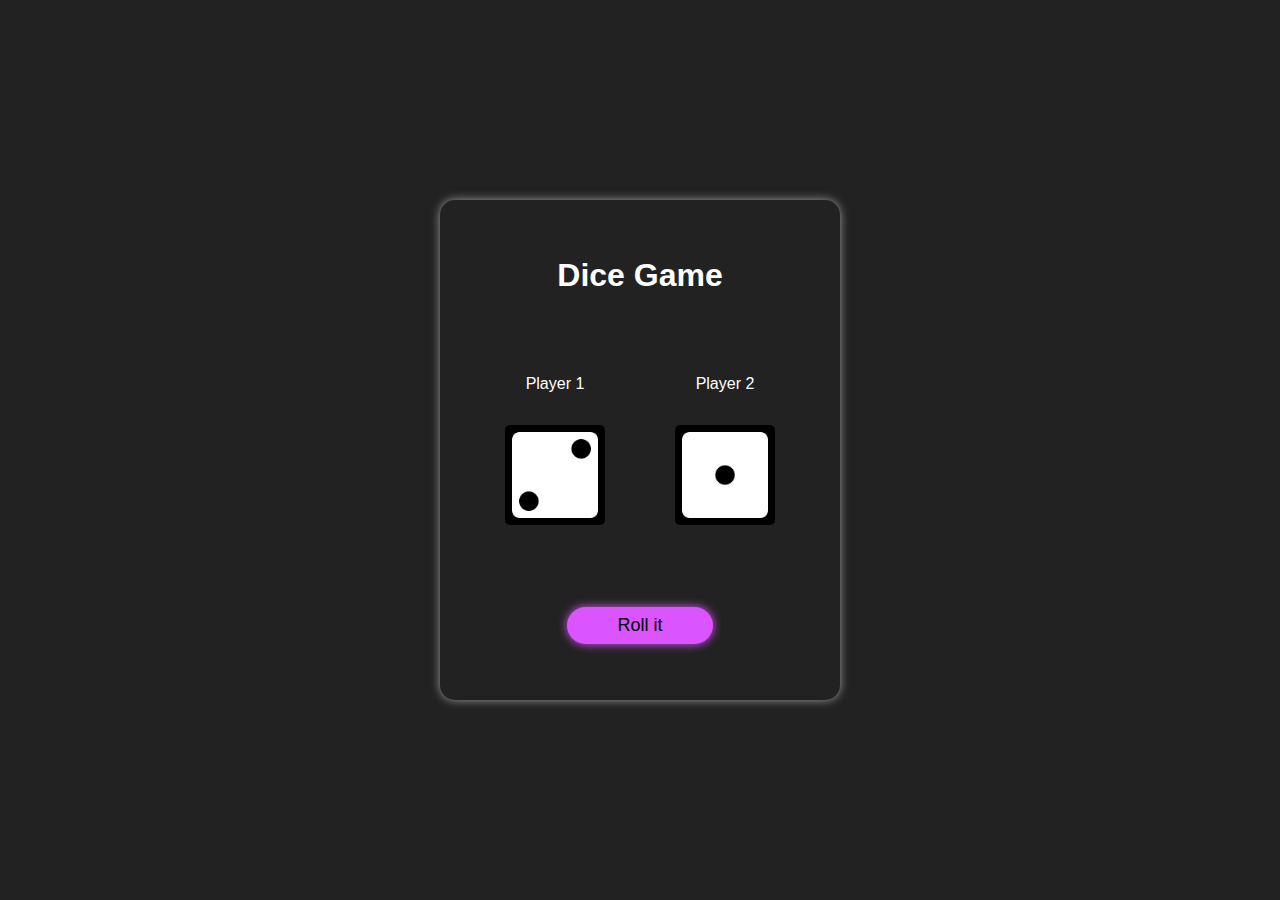
<file: Dice Game/index.html>
<!DOCTYPE html>
<html lang="en">
<head>
  <meta charset="UTF-8">
  <meta name="viewport" content="width=device-width, initial-scale=1.0">
  <title>Document</title>
  <link rel="stylesheet" href="style.css">
</head>
<body>
  <div class="main">
    <div class="container">
      <h1>Dice Game</h1>
      <div class="players">
        <div class="player1">
          <p>Player 1</p>
          <div class="dice1">
            <img class="img1" src="images/2.png" alt="">
          </div>
        </div>
        <div class="player2">
          <p>Player 2</p>
          <div class="dice2">
            <img class="img2" src="images/1.png" alt="">
          </div>
        </div>
      </div>
      <button class="roll-btn">Roll it</button>
      <h2 class="winning-msg">Player1 won the game</h2>
    </div>
  </div>

  <script src="script.js"></script>
</body>
</html>
</file>
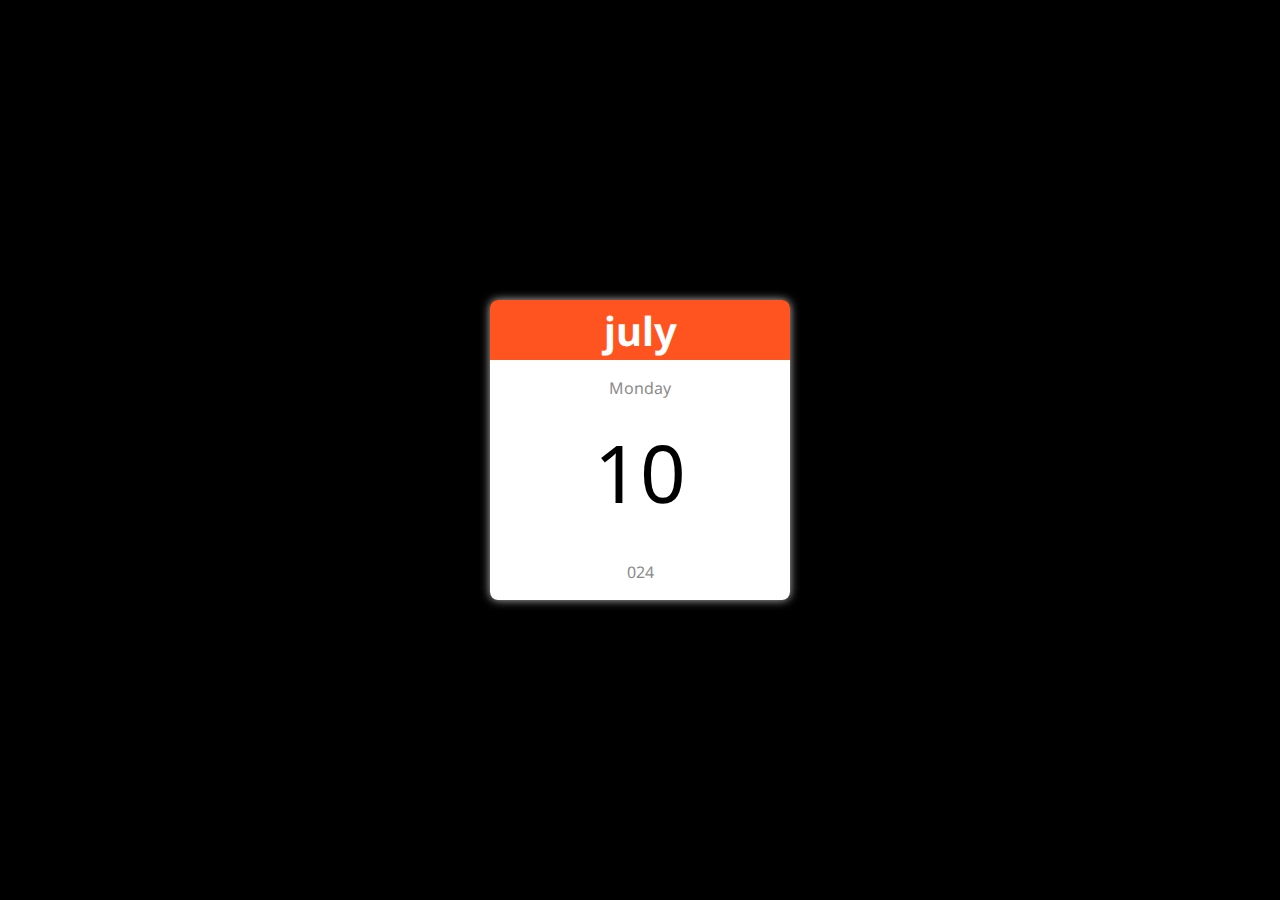
<file: MiniCalender/index.html>
<!DOCTYPE html>
<html lang="en">
<head>
  <meta charset="UTF-8">
  <meta name="viewport" content="width=device-width, initial-scale=1.0">
  <title>Document</title>
  <link rel="stylesheet" href="style.css">
</head>
<body>
  <div class="container">
    <div class="calender">
      <div class="month">
        <h1>july</h1>
      </div>
      <div class="date">
        <p class="day">Monday</p>
        <p class="dat">10</p>
        <p class="currentTime"></p>
        <p class="year">024</p>
      </div>
    </div>
  </div>

  <script src="script.js"></script>
</body>
</html>
</file>
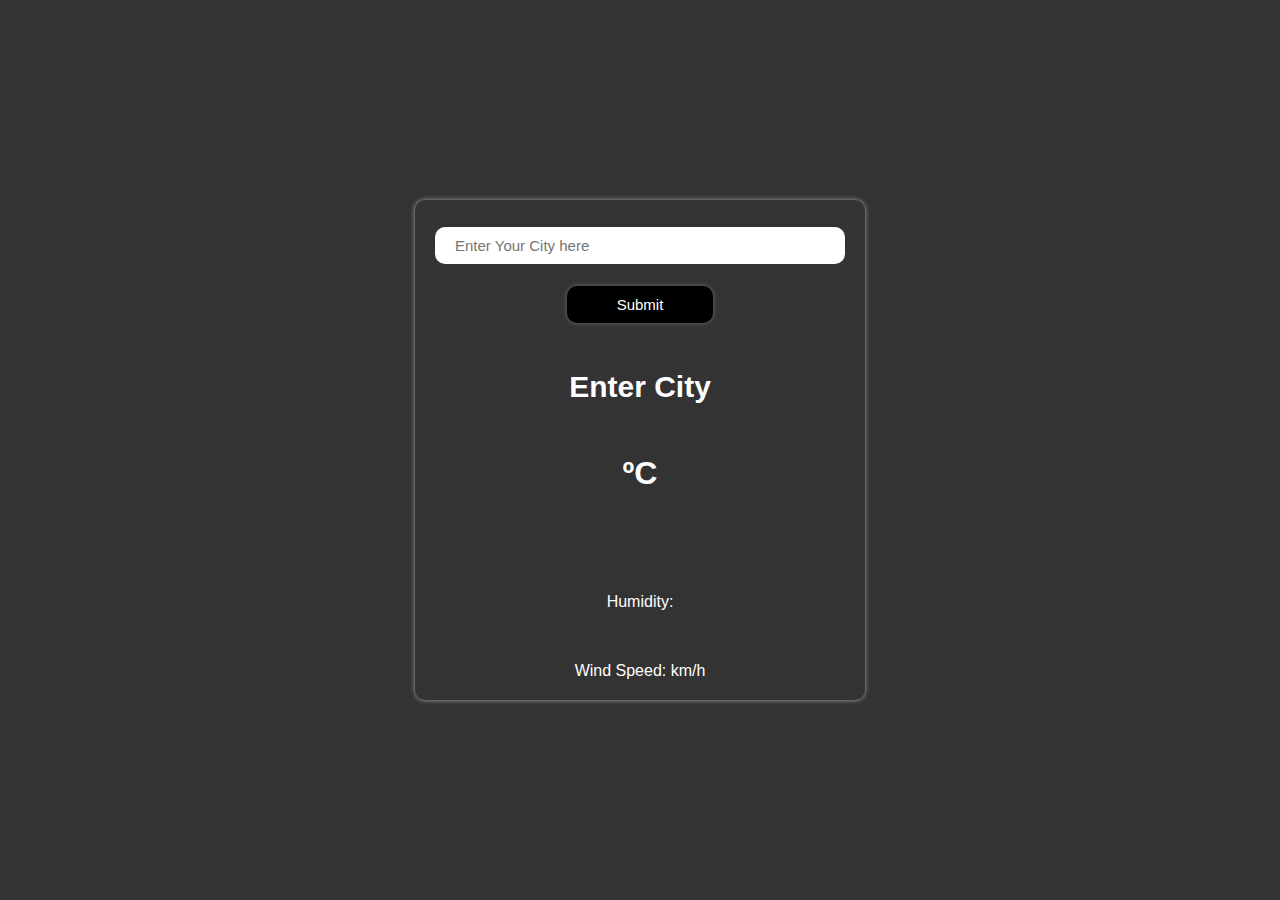
<file: Weather App/index.html>
<!DOCTYPE html>
<html lang="en">
  <head>
    <meta charset="UTF-8" />
    <meta name="viewport" content="width=device-width, initial-scale=1.0" />
    <title>Document</title>
    <link rel="stylesheet" href="style.css" />
  </head>
  <body>
    <div class="main">
      <div class="container">
        <form action="">
          <div class="input">
            <input
              required
              minlength="3"
              class="input-Val"
              type="text"
              placeholder="Enter Your City here"
            />
            <button class="submit-btn">Submit</button>
          </div>
          <div class="weather-details">
            <h2 class="city">Enter City</h2>
            <h1><span class="temparature"></span>ºC</h1>
            <div class="haze"></div>
            <p>Humidity: <span class="humidity"></span></p>
            <p>Wind Speed: <span  class="wind"></span> km/h</p>
          </div>
        </form>
      </div>
    </div>

    <script src="script.js"></script>
  </body>
</html>
</file>
<file: Dice Game/style.css>
*{
  padding: 0;
  margin: 0;
  box-sizing: border-box;
}
html, body{
  width: 100%;
  height: 100%;
}
.main{
  width: 100%;
  height: 100%;
  background-color: #222222;
  font-family: 'Lucida Sans', 'Lucida Sans Regular', 'Lucida Grande', 'Lucida Sans Unicode', Geneva, Verdana, sans-serif;
  display: flex;
  justify-content: center;
  align-items: center;
  color: white;
}
.container{
  width: 400px;
  height: 500px;
  background-color: #222222;
  box-shadow: 0 0 10px rgb(158, 158, 158);
  border-radius: 15px;
  display: flex;
  flex-direction: column;
  align-items: center;
  justify-content: space-evenly;
}
.container .players{
  width: 300px;
  height: 200px;
  /* background-color: aqua; */
  display: flex;
  justify-content: space-between;
  align-items: center;
  padding: 0 15px;
}
.player1{
  width: 100px;
  height: 150px;
  /* background-color: rgb(45, 60, 60); */
  display: flex;
  flex-direction: column;
  align-items: center;
  justify-content: space-between;
}
.player2{
  width: 100px;
  height: 150px;
  /* background-color: rgb(45, 60, 60); */
  display: flex;
  flex-direction: column;
  align-items: center;
  justify-content: space-between;
}
.player1 .dice1{
  width: 100px;
  height: 100px;
  /* border: 1px solid #ffffff; */
  border-radius: 5px;
}
.dice1 img{
  width: 100%;
  height: 100%;
  border-radius: 5px;
}
.player2 .dice2{
  width: 100px;
  height: 100px;
  /* border: 1px solid #ffffff; */
  border-radius: 5px;
}
.dice2 img{
  width: 100%;
  height: 100%;
  border-radius: 5px;
}
.container button{
  padding: 8px 50px;
  border: none;
  border-radius: 20px;
  background-color: #da54ff;
  font-size: 18px;
  box-shadow: 0 0 10px #da54ff;
  cursor: pointer;
}
.container button:hover{
  box-shadow: 0 0 10px #93ff4a;
  background-color: #93ff4a;
}
.winning-msg{
  display: none;
}
</file>
<file: MiniCalender/style.css>
@import url('https://fonts.googleapis.com/css2?family=Noto+Sans:ital,wght@0,100..900;1,100..900&display=swap');


*{
  margin: 0;
  padding: 0;
  box-sizing: border-box;
}
html, body{
  height: 100%;
  width: 100%;
}

.container{
  height: 100%;
  width: 100%;
  color: white;
  background-color: black;
  display: flex;
  align-items: center;
  justify-content: center;
  font-family: "Noto Sans";
}
.calender{
  width: 300px;
  height: 300px;
  /* border: 1px white solid; */
  border-radius: 8px;
  box-shadow: 0 0 10px #c1c1c1;
}
.month{
  height: 60px;
  width: 100%;
  display: flex;
  justify-content: center;
  align-items: center;
  background-color: rgb(255, 84, 31);
  border-radius: 8px 8px 0 0;
  font-size: 20px;
}
.date{
  height: calc(100% - 60px);
  width: 100%;
  background-color: #ffffff;
  display: flex;
  flex-direction: column;
  justify-content: space-evenly;
  align-items: center;
  border-radius: 0 0 8px 8px;
  color: black;
}
.day{
  color: #8b8b8b;
}
.dat{
  font-size: 80px;
}
.year{
  color:#8b8b8b ;
}
</file>
<file: Weather App/style.css>
*{
  margin: 0;
  padding: 0;
  box-sizing: border-box;
}
html, body{
  width: 100%;
  height: 100%;
}
.main{
  width: 100%;
  height: 100%;
  background-color: #333333;
  display: flex;
  align-items: center;
  justify-content: center;
  font-family: 'Lucida Sans', 'Lucida Sans Regular', 'Lucida Grande', 'Lucida Sans Unicode', Geneva, Verdana, sans-serif;
}
.container{
  width: 450px;
  height: 500px;
  border-radius: 10px;
  box-shadow: 0 0 5px rgb(167, 167, 167);
}
.container .input{
  width: 100%;
  height: 150px;
  /* background-color: aquamarine; */
  padding: 20px;
  display: flex;
  flex-direction: column;
  justify-content: space-evenly;
  align-items: center;
}
.input input{
  width: 100%;
  padding: 10px 20px;
  border-radius: 10px;
  border: none;
  outline: none;
  font-size: 15px;
  /* box-shadow: 0 0 10px #8a8a8a; */
}
.input button{
  margin-top: 15px;
  padding: 10px 50px;
  font-size: 15px;
  border-radius: 10px;
  border: none;
  background-color: #000000;
  cursor: pointer;
  color:white;
  box-shadow: 0 0 5px #6b6b6b;
}
.input button:hover{
  background-color: #34ff6a;
  color: #000000;
  box-shadow: 0 0 10px #34ff6a;
}
.weather-details{
  width: 100%;
  height: 350px;
  /* background-color: brown; */
  padding: 20px;
  display: flex;
  flex-direction: column;
  align-items: center;
  justify-content: space-between;
  color: white;
}
.weather-details .city{
  font-size: 30px;
}
.weather-details .temparature{
  margin-top: -40px;
}
</file>
